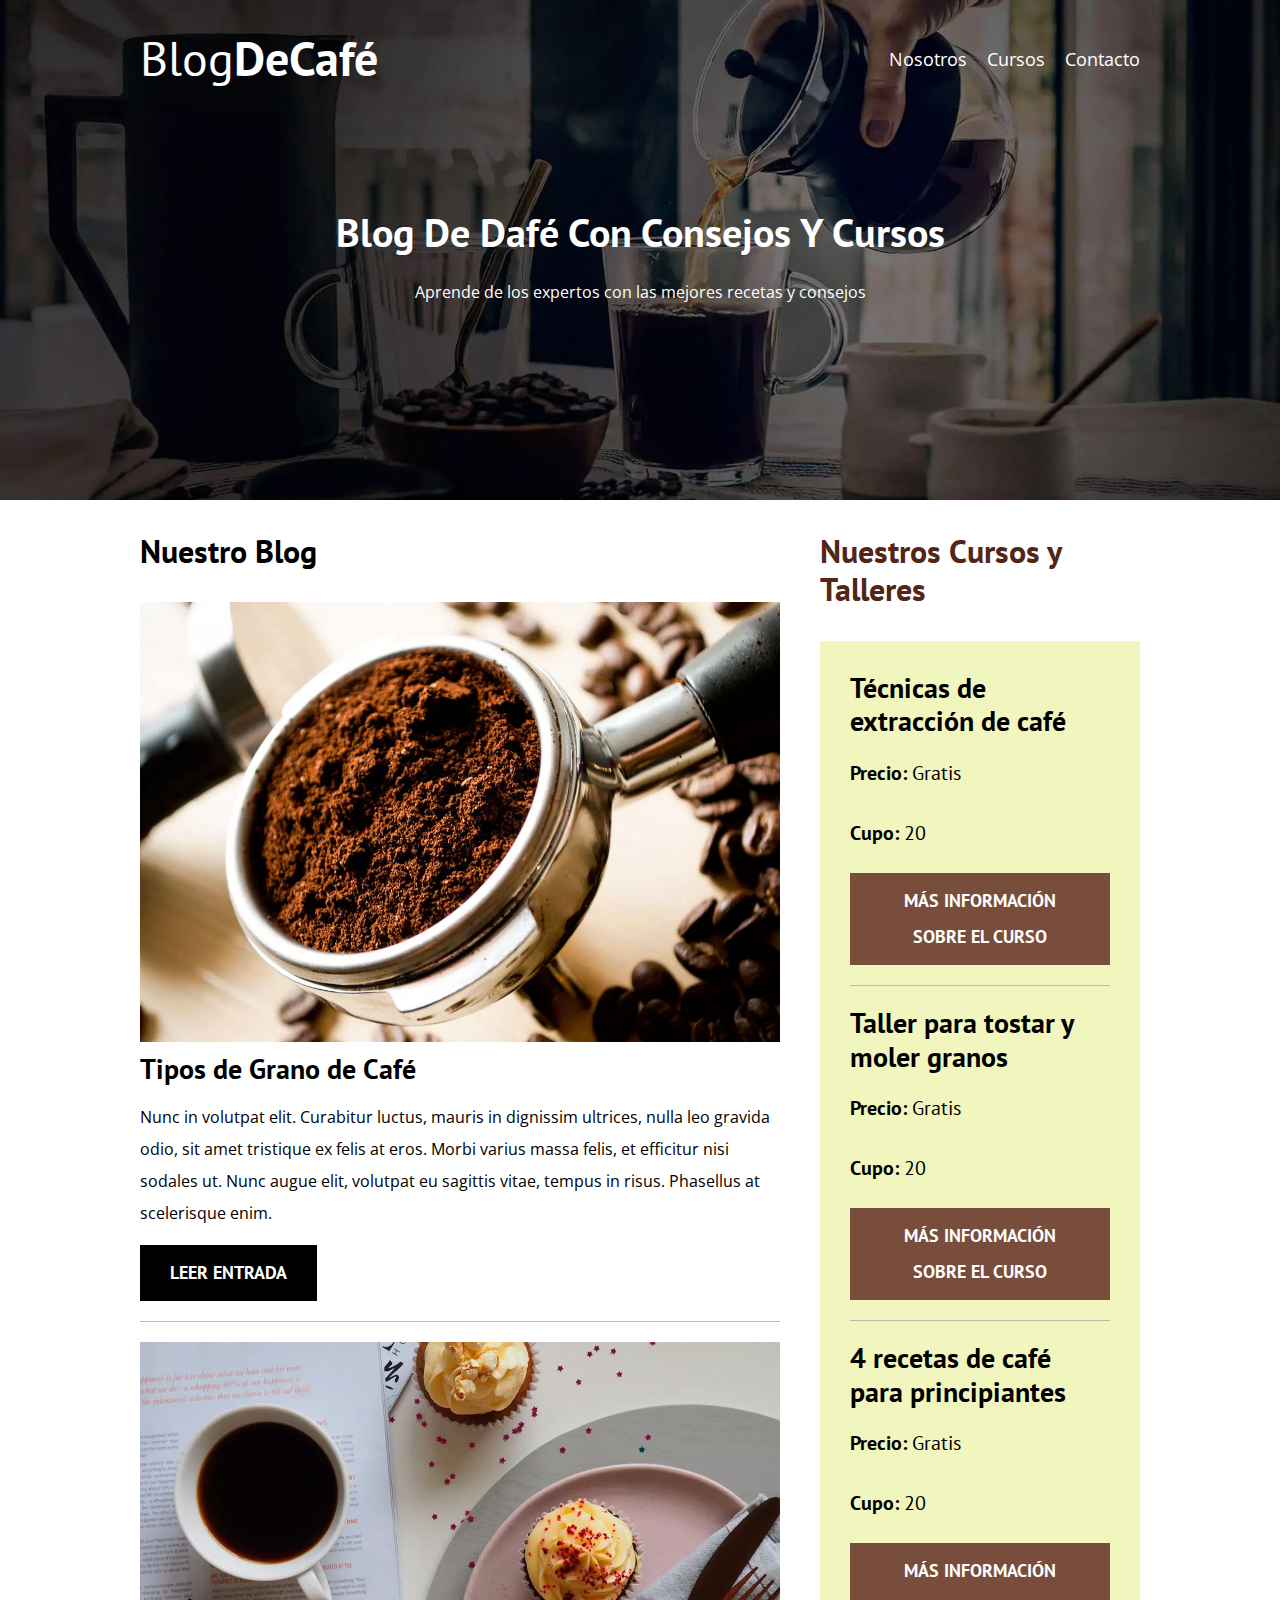
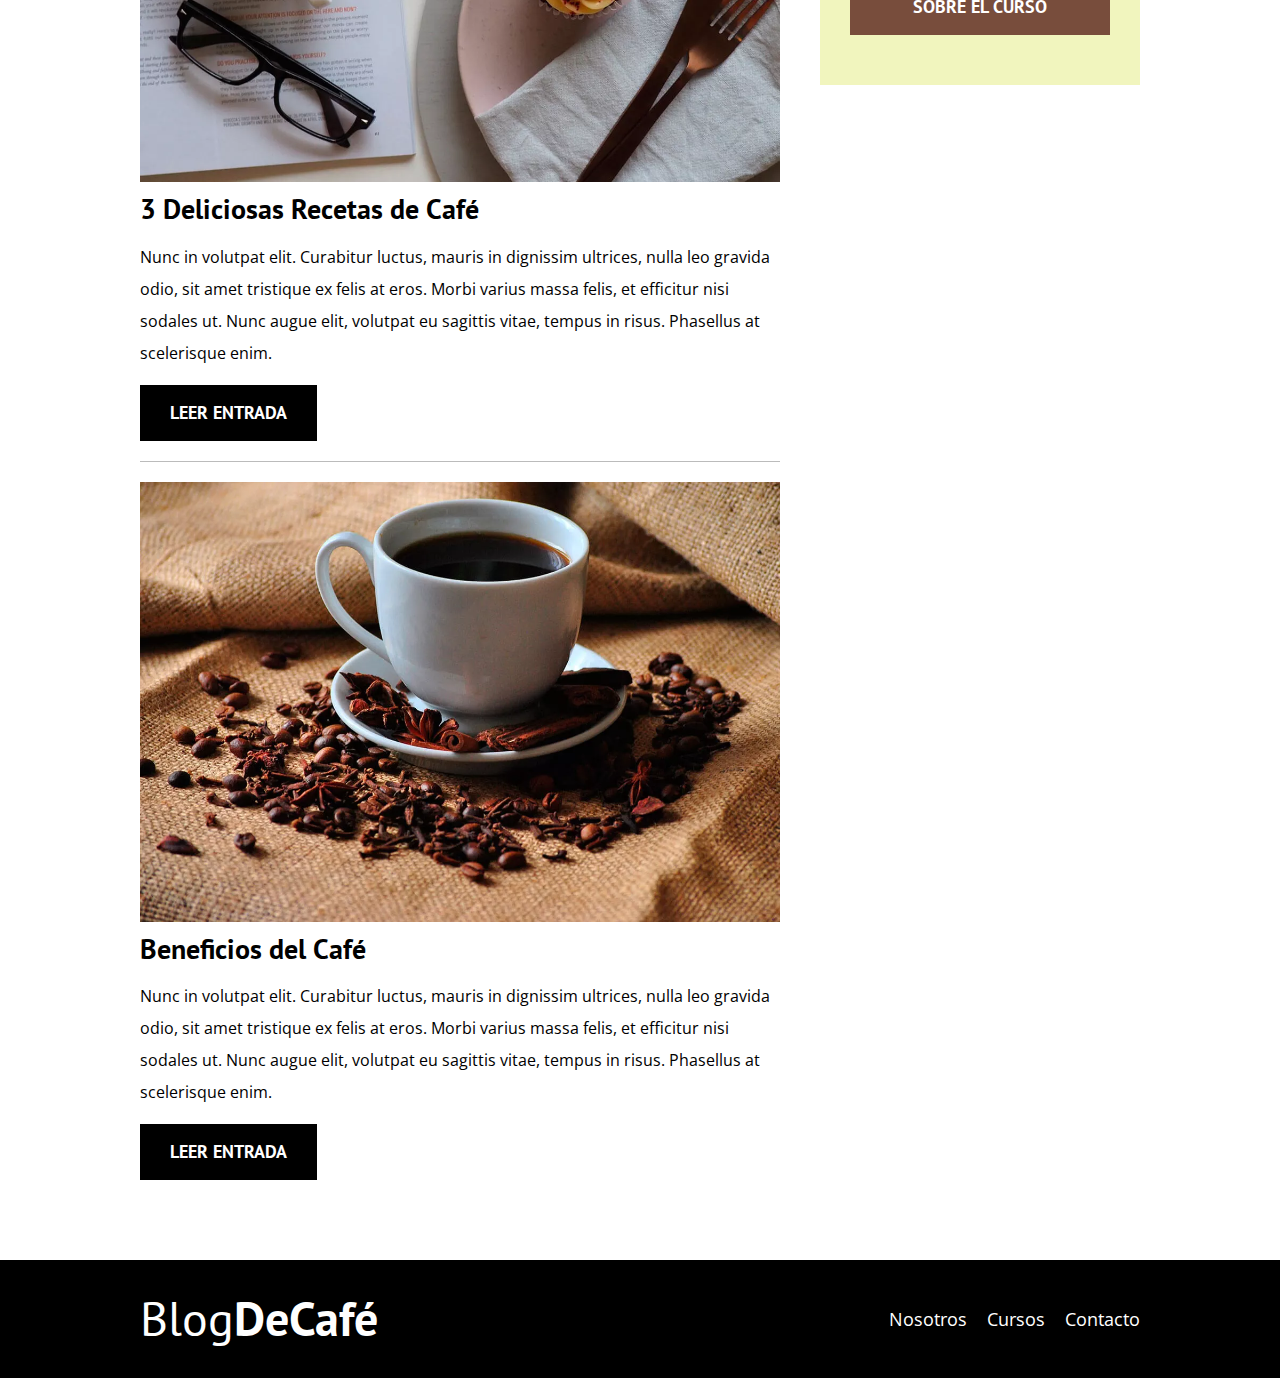
<file: index.html>
<!DOCTYPE html>
<html lang="en">

<head>
    <meta charset="UTF-8">
    <meta http-equiv="X-UA-Compatible" content="IE=edge">
    <meta name="viewport" content="width=device-width, initial-scale=1.0">
    <title>BlogDeCafé</title>

    <meta name="description" content="Encuentra todo sobre el café">

    <!-- Prefetch-->
    <link rel="Prefetch" href="cursos.html" as="document">

    <!--Preload-->
    <link rel="preload" href="css/normalize.css" as="style">
    <link rel="stylesheet" href="css/normalize.css">


    <link rel="preload" href="css/style.css" as="style">
    <link rel="stylesheet" href="css/style.css">

    <!--Preloas para fuentes externas-->
    <link rel="preload" href="https://fonts.googleapis.com/css2?family=Open+Sans&family=PT+Sans:wght@400;700&display=swap" crossorigin="crossorigin" as="font">

    <link rel="preconnect" href="https://fonts.googleapis.com">
    <link rel="preconnect" href="https://fonts.gstatic.com" crossorigin>
    <link href="https://fonts.googleapis.com/css2?family=Open+Sans&family=PT+Sans:wght@400;700&display=swap" rel="stylesheet">

    <!--Basicamente se puede hacer un preload para todo-->
    <!-- <link rel="preload" href="img/blog1.jpg" as="image">-->

</head>

<body>

    <header class="header">

        <div class="contenedor">
            <div class="barra">
                <a href="index.html" class="logo">
                    <h1 class="logo__nombre no-margin centrar-texto">Blog<span class="logo__bold">DeCafé</span></h1>
                </a>

                <nav class="navegacion">
                    <a href="nosotros.html" class="navegacion__enlace">Nosotros</a>
                    <a href="cursos.html" class="navegacion__enlace">Cursos</a>
                    <a href="contacto.html" class="navegacion__enlace">Contacto</a>
                </nav>
            </div>
        </div>

        <div class="header__texto">
            <h2 class="no-margin">Blog De Dafé Con Consejos Y Cursos</h2>
            <p class="no-margin padding">Aprende de los expertos con las mejores recetas y consejos</p>
        </div>
    </header>

    <div class="contenedor contenido-principal">
        <main class="blog">
            <h3>Nuestro Blog</h3>

            <article class="entrada">
                <div class="entrada__imagen">
                    <picture>
                        <source loading="lazy" srcset="img/blog1.webp" type="image/webp">
                        <img loading="lazy" src="img/blog1.jpg" alt="imagen blog">
                    </picture>
                </div>

                <div class="entrada__contenido">
                    <h4 class="no-margin">Tipos de Grano de Café</h4>
                    <p>Nunc in volutpat elit. Curabitur luctus, mauris in dignissim ultrices, nulla leo gravida odio, sit amet tristique ex felis at eros. Morbi varius massa felis, et efficitur nisi sodales ut. Nunc augue elit, volutpat eu sagittis vitae,
                        tempus in risus. Phasellus at scelerisque enim.</p>
                    <a href="entrada.html" class="boton boton--primario">Leer Entrada</a>
                </div>
            </article>

            <article class="entrada">
                <div class="entrada__imagen">
                    <picture>
                        <source loading="lazy" srcset="img/blog2.webp" type="image/webp">
                        <img loading="lazy" src="img/blog2.jpg" alt="imagen blog">
                    </picture>
                </div>

                <div class="entrada__contenido">
                    <h4 class="no-margin">3 Deliciosas Recetas de Café</h4>
                    <p>Nunc in volutpat elit. Curabitur luctus, mauris in dignissim ultrices, nulla leo gravida odio, sit amet tristique ex felis at eros. Morbi varius massa felis, et efficitur nisi sodales ut. Nunc augue elit, volutpat eu sagittis vitae,
                        tempus in risus. Phasellus at scelerisque enim.</p>
                    <a href="entrada.html" class="boton boton--primario">Leer Entrada</a>
                </div>
            </article>

            <article class="entrada">
                <div class="entrada__imagen">
                    <picture>
                        <source loading="lazy" srcset="img/blog3.webp" type="image/webp">
                        <img loading="lazy" src="img/blog3.jpg" alt="imagen blog">
                    </picture>
                </div>

                <div class="entrada__contenido">
                    <h4 class="no-margin">Beneficios del Café</h4>
                    <p>Nunc in volutpat elit. Curabitur luctus, mauris in dignissim ultrices, nulla leo gravida odio, sit amet tristique ex felis at eros. Morbi varius massa felis, et efficitur nisi sodales ut. Nunc augue elit, volutpat eu sagittis vitae,
                        tempus in risus. Phasellus at scelerisque enim.</p>
                    <a href="entrada.html" class="boton boton--primario">Leer Entrada</a>
                </div>
            </article>
        </main>

        <aside class="sidebar">
            <h3 class="tituloct">Nuestros Cursos y Talleres</h3>

            <ul class="cursos no-padding">
                <li class="widget-curso">
                    <h4 class="no-margin">Técnicas de extracción de café</h4>
                    <p class="widget-curso__label">Precio:
                        <span class="widget-curso__info">Gratis</span>
                    </p>
                    <p class="widget-curso__label">Cupo:
                        <span class="widget-curso__info">20</span>
                    </p>
                    <a href="entrada.html" class="boton boton--secundario">Más información sobre el curso</a>
                </li>

                <li class="widget-curso">
                    <h4 class="no-margin">Taller para tostar y moler granos</h4>
                    <p class="widget-curso__label">Precio:
                        <span class="widget-curso__info">Gratis</span>
                    </p>
                    <p class="widget-curso__label">Cupo:
                        <span class="widget-curso__info">20</span>
                    </p>
                    <a href="entrada.html" class="boton boton--secundario">Más información sobre el curso</a>
                </li>

                <li class="widget-curso">
                    <h4 class="no-margin">4 recetas de café para principiantes</h4>
                    <p class="widget-curso__label">Precio:
                        <span class="widget-curso__info">Gratis</span>
                    </p>
                    <p class="widget-curso__label">Cupo:
                        <span class="widget-curso__info">20</span>
                    </p>
                    <a href="entrada.html" class="boton boton--secundario">Más información sobre el curso</a>
                </li>
            </ul>
        </aside>
    </div>

    <footer class="footer">
        <div class="contenedor">
            <div class="barra">
                <a href="index.html" class="logo">
                    <h1 class="logo__nombre no-margin centrar-texto">Blog<span class="logo__bold">DeCafé</span></h1>
                </a>

                <nav class="navegacion">
                    <a href="nosotros.html" class="navegacion__enlace">Nosotros</a>
                    <a href="cursos.html" class="navegacion__enlace">Cursos</a>
                    <a href="contacto.html" class="navegacion__enlace">Contacto</a>
                </nav>
            </div>
        </div>
    </footer>

    <script src="js/modernizr.js"></script>
</body>

</html>
</file>
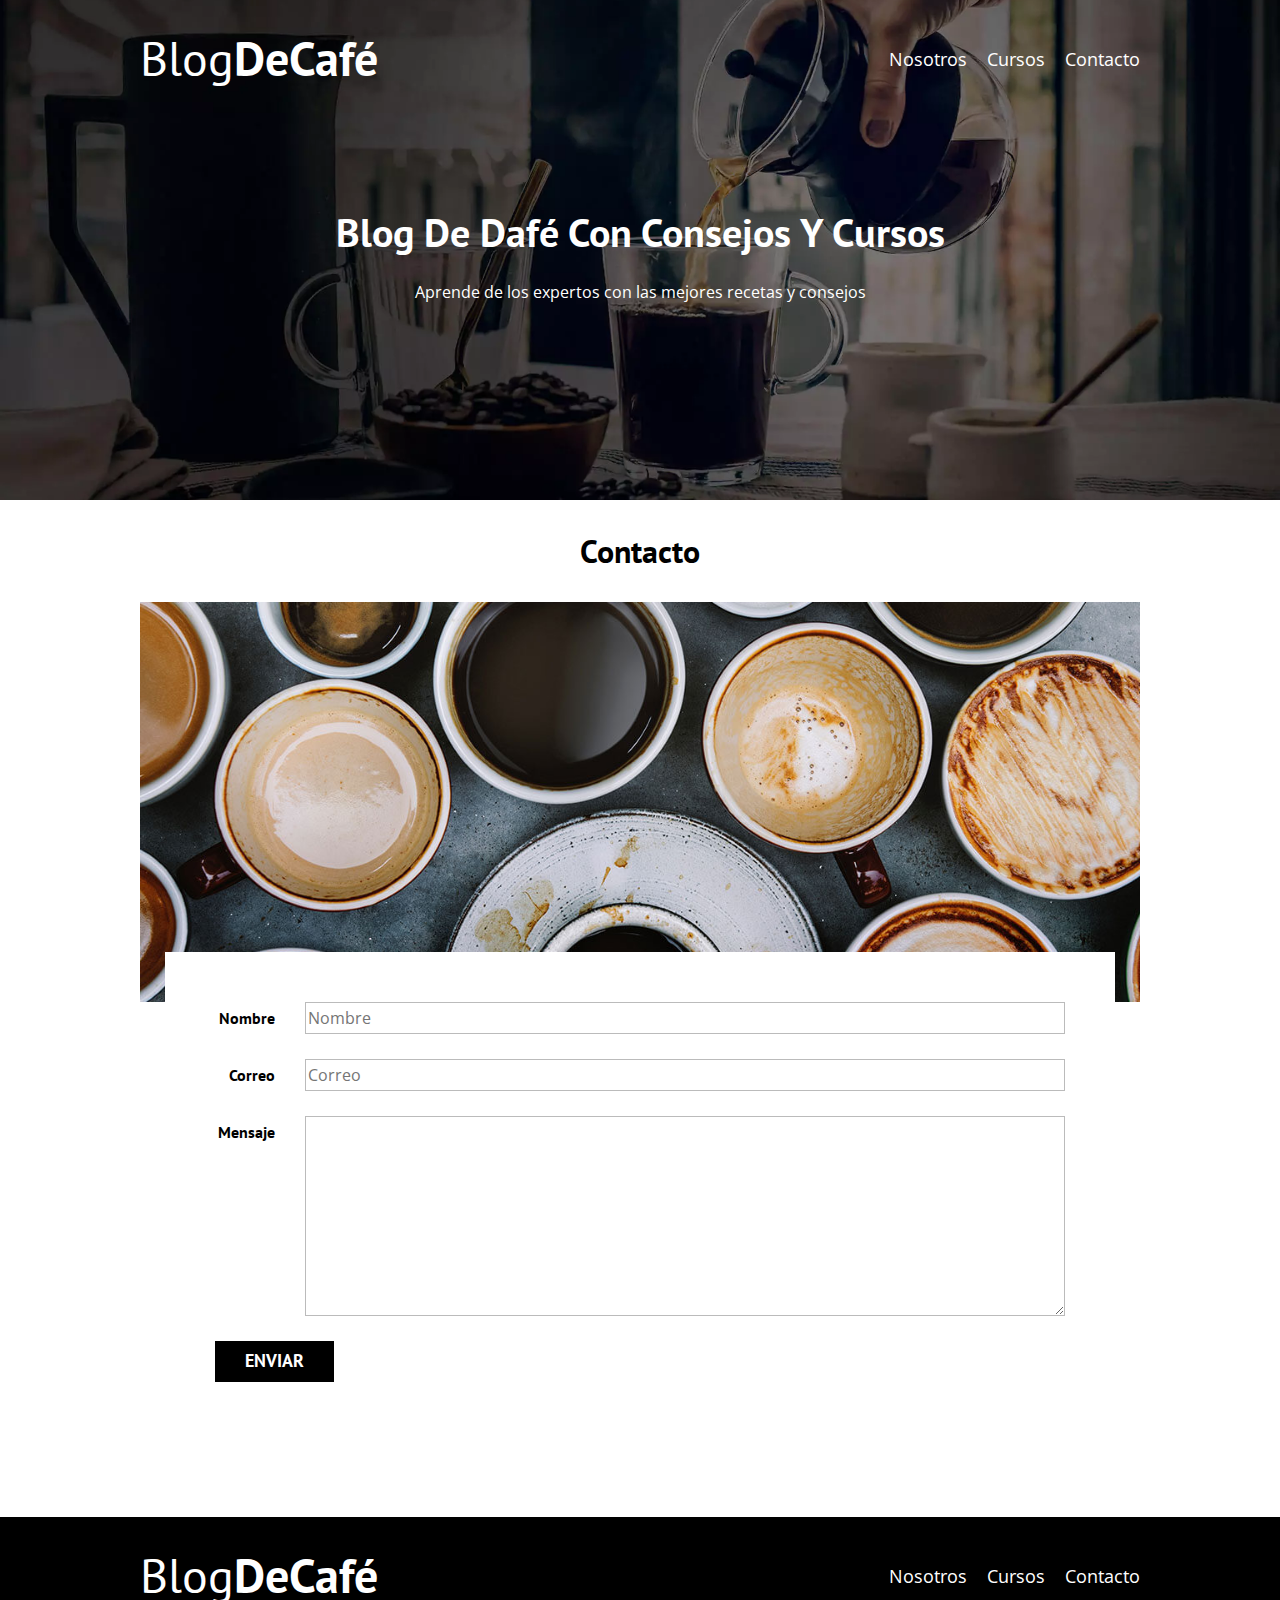
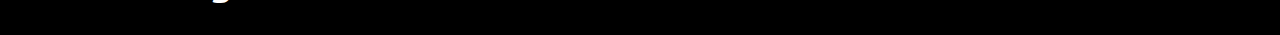
<file: contacto.html>
<!DOCTYPE html>
<html lang="en">

<head>
    <meta charset="UTF-8">
    <meta http-equiv="X-UA-Compatible" content="IE=edge">
    <meta name="viewport" content="width=device-width, initial-scale=1.0">
    <title>BlogDeCafé | Contacto</title>


    <meta name="description" content="Contacto de blog de café">

    <!-- Prefetch-->
    <link rel="Prefetch" href="index.html" as="document">

    <!--Preload-->
    <link rel="preload" href="css/normalize.css" as="style">
    <link rel="stylesheet" href="css/normalize.css">


    <link rel="preload" href="css/style.css" as="style">
    <link rel="stylesheet" href="css/style.css">

    <!--Preloas para fuentes externas-->
    <link rel="preload" href="https://fonts.googleapis.com/css2?family=Open+Sans&family=PT+Sans:wght@400;700&display=swap" crossorigin="crossorigin" as="font">

    <link rel="preconnect" href="https://fonts.googleapis.com">
    <link rel="preconnect" href="https://fonts.gstatic.com" crossorigin>
    <link href="https://fonts.googleapis.com/css2?family=Open+Sans&family=PT+Sans:wght@400;700&display=swap" rel="stylesheet">
</head>

<body>

    <header class="header">

        <div class="contenedor">
            <div class="barra">
                <a href="index.html" class="logo">
                    <h1 class="logo__nombre no-margin centrar-texto">Blog<span class="logo__bold">DeCafé</span></h1>
                </a>

                <nav class="navegacion">
                    <a href="nosotros.html" class="navegacion__enlace">Nosotros</a>
                    <a href="cursos.html" class="navegacion__enlace">Cursos</a>
                    <a href="contacto.html" class="navegacion__enlace">Contacto</a>
                </nav>
            </div>
        </div>



        <div class="header__texto">
            <h2 class="no-margin">Blog De Dafé Con Consejos Y Cursos</h2>
            <p class="no-margin padding">Aprende de los expertos con las mejores recetas y consejos</p>
        </div>
    </header>

    <main class="contenedor">
        <h3 class="centrar-texto">Contacto</h3>
        <div class="contacto_background"></div>

        <form class="formulario">
            <div class="campo">
                <label class="campo__label" for="nombre">Nombre</label>
                <input class="campo__field" type="text" placeholder="Nombre" id="nombre">
            </div>
            <div class="campo">
                <label class="campo__label" for="email">Correo</label>
                <input class="campo__field" type="email" placeholder="Correo" id="email">
            </div>
            <div class="campo">
                <label class="campo__label" for="mensaje">Mensaje</label>
                <textarea class="campo__field campo__field--textarea" id="mensaje"></textarea>
            </div>
            <div class="campo">
                <input type="submit" value="Enviar" class="boton boton--primario">
            </div>
        </form>


    </main>

    <footer class="footer">
        <div class="contenedor">
            <div class="barra">
                <a href="index.html" class="logo">
                    <h1 class="logo__nombre no-margin centrar-texto">Blog<span class="logo__bold">DeCafé</span></h1>
                </a>

                <nav class="navegacion">
                    <a href="nosotros.html" class="navegacion__enlace">Nosotros</a>
                    <a href="cursos.html" class="navegacion__enlace">Cursos</a>
                    <a href="contacto.html" class="navegacion__enlace">Contacto</a>
                </nav>
            </div>
        </div>
    </footer>
    <script src="js/modernizr.js"></script>

</body>

</html>
</file>
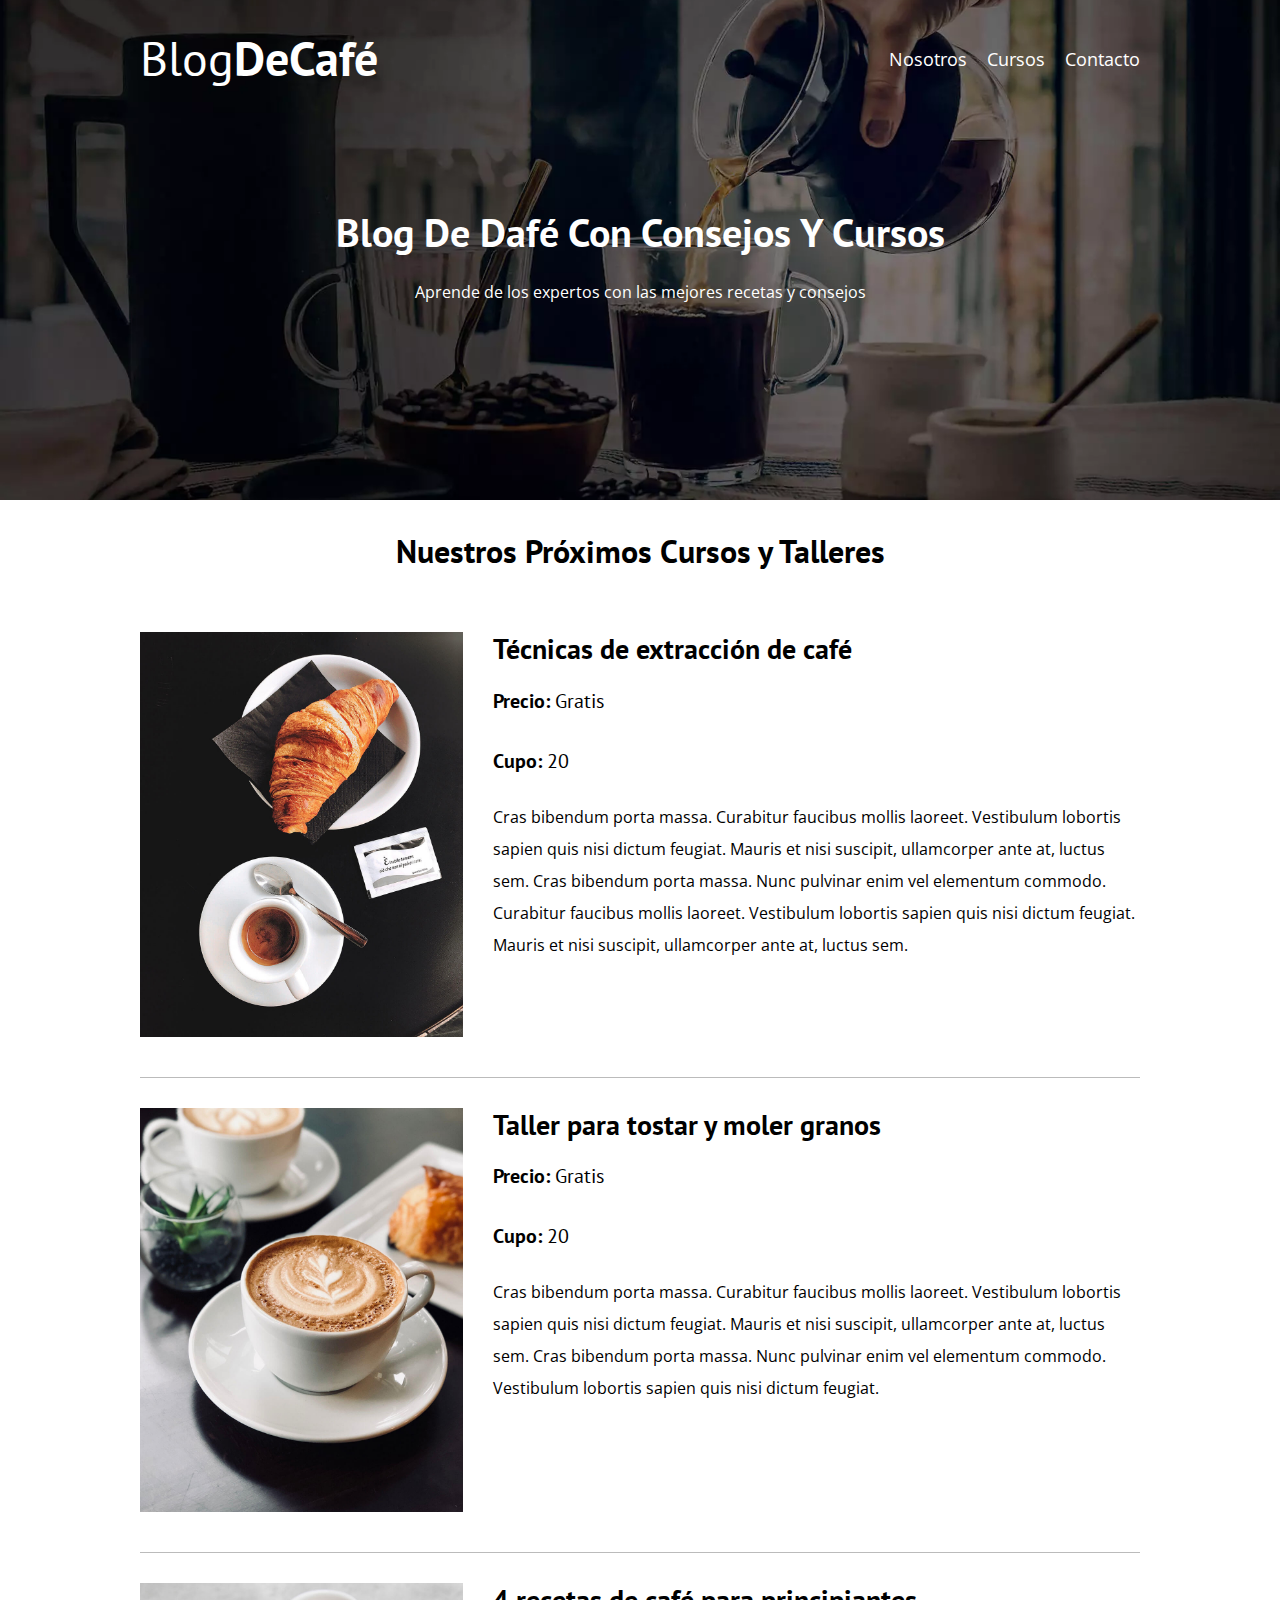
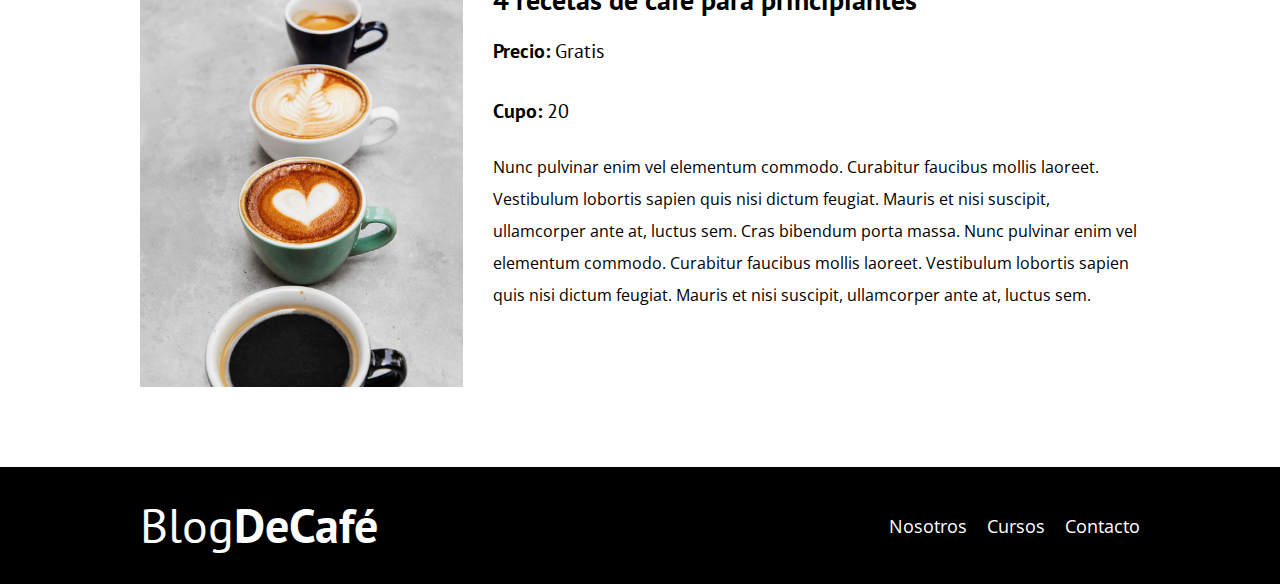
<file: cursos.html>
<!DOCTYPE html>
<html lang="en">

<head>
    <meta charset="UTF-8">
    <meta http-equiv="X-UA-Compatible" content="IE=edge">
    <meta name="viewport" content="width=device-width, initial-scale=1.0">
    <title>BlogDeCafé | Cursos</title>


    <meta name="description" content="Encuentra todo sobre café">

    <!-- Prefetch-->
    <link rel="Prefetch" href="contacto.html" as="document">

    <!--Preload-->
    <link rel="preload" href="css/normalize.css" as="style">
    <link rel="stylesheet" href="css/normalize.css">


    <link rel="preload" href="css/style.css" as="style">
    <link rel="stylesheet" href="css/style.css">

    <!--Preloas para fuentes externas-->
    <link rel="preload" href="https://fonts.googleapis.com/css2?family=Open+Sans&family=PT+Sans:wght@400;700&display=swap" crossorigin="crossorigin" as="font">

    <link rel="preconnect" href="https://fonts.googleapis.com">
    <link rel="preconnect" href="https://fonts.gstatic.com" crossorigin>
    <link href="https://fonts.googleapis.com/css2?family=Open+Sans&family=PT+Sans:wght@400;700&display=swap" rel="stylesheet">
</head>

<body>

    <header class="header">

        <div class="contenedor">
            <div class="barra">
                <a href="index.html" class="logo">
                    <h1 class="logo__nombre no-margin centrar-texto">Blog<span class="logo__bold">DeCafé</span></h1>
                </a>

                <nav class="navegacion">
                    <a href="nosotros.html" class="navegacion__enlace">Nosotros</a>
                    <a href="cursos.html" class="navegacion__enlace">Cursos</a>
                    <a href="contacto.html" class="navegacion__enlace">Contacto</a>
                </nav>
            </div>
        </div>



        <div class="header__texto">
            <h2 class="no-margin">Blog De Dafé Con Consejos Y Cursos</h2>
            <p class="no-margin padding">Aprende de los expertos con las mejores recetas y consejos</p>
        </div>
    </header>

    <main class="contenedor">
        <h3 class="centrar-texto">Nuestros Próximos Cursos y Talleres</h3>

        <div class="curso">

            <div class="curso__imagen">
                <img loading="lazy" src="img/curso1.jpg" alt="Imagen del curso">
            </div>

            <div class="curso__informacion">
                <h4 class="no-margin">Técnicas de extracción de café</h4>
                <p class="widget-curso__label">Precio:
                    <span class="widget-curso__info">Gratis</span>
                </p>
                <p class="widget-curso__label">Cupo:
                    <span class="widget-curso__info">20</span>
                </p>
                <p class="curso__descripcion">
                    Cras bibendum porta massa. Curabitur faucibus mollis laoreet. Vestibulum lobortis sapien quis nisi dictum feugiat. Mauris et nisi suscipit, ullamcorper ante at, luctus sem. Cras bibendum porta massa. Nunc pulvinar enim vel elementum commodo. Curabitur
                    faucibus mollis laoreet. Vestibulum lobortis sapien quis nisi dictum feugiat. Mauris et nisi suscipit, ullamcorper ante at, luctus sem.
                </p>
            </div>
        </div>

        <div class="curso">

            <div class="curso__imagen">
                <img loading="lazy" src="img/curso2.jpg" alt="Imagen del curso">
            </div>

            <div class="curso__informacion">
                <h4 class="no-margin">Taller para tostar y moler granos</h4>
                <p class="widget-curso__label">Precio:
                    <span class="widget-curso__info">Gratis</span>
                </p>
                <p class="widget-curso__label">Cupo:
                    <span class="widget-curso__info">20</span>
                </p>
                <p class="curso__descripcion">
                    Cras bibendum porta massa. Curabitur faucibus mollis laoreet. Vestibulum lobortis sapien quis nisi dictum feugiat. Mauris et nisi suscipit, ullamcorper ante at, luctus sem. Cras bibendum porta massa. Nunc pulvinar enim vel elementum commodo. Vestibulum
                    lobortis sapien quis nisi dictum feugiat.
                </p>
            </div>
        </div>

        <div class="curso">

            <div class="curso__imagen">
                <img loading="lazy" src="img/curso3.jpg" alt="Imagen del curso">
            </div>

            <div class="curso__informacion">
                <h4 class="no-margin">4 recetas de café para principiantes</h4>
                <p class="widget-curso__label">Precio:
                    <span class="widget-curso__info">Gratis</span>
                </p>
                <p class="widget-curso__label">Cupo:
                    <span class="widget-curso__info">20</span>
                </p>
                <p class="curso__descripcion">
                    Nunc pulvinar enim vel elementum commodo. Curabitur faucibus mollis laoreet. Vestibulum lobortis sapien quis nisi dictum feugiat. Mauris et nisi suscipit, ullamcorper ante at, luctus sem. Cras bibendum porta massa. Nunc pulvinar enim vel elementum commodo.
                    Curabitur faucibus mollis laoreet. Vestibulum lobortis sapien quis nisi dictum feugiat. Mauris et nisi suscipit, ullamcorper ante at, luctus sem.
                </p>
            </div>
        </div>

    </main>

    <footer class="footer">
        <div class="contenedor">
            <div class="barra">
                <a href="index.html" class="logo">
                    <h1 class="logo__nombre no-margin centrar-texto">Blog<span class="logo__bold">DeCafé</span></h1>
                </a>

                <nav class="navegacion">
                    <a href="nosotros.html" class="navegacion__enlace">Nosotros</a>
                    <a href="cursos.html" class="navegacion__enlace">Cursos</a>
                    <a href="contacto.html" class="navegacion__enlace">Contacto</a>
                </nav>
            </div>
        </div>
    </footer>

    <script src="js/modernizr.js"></script>

</body>

</html>
</file>
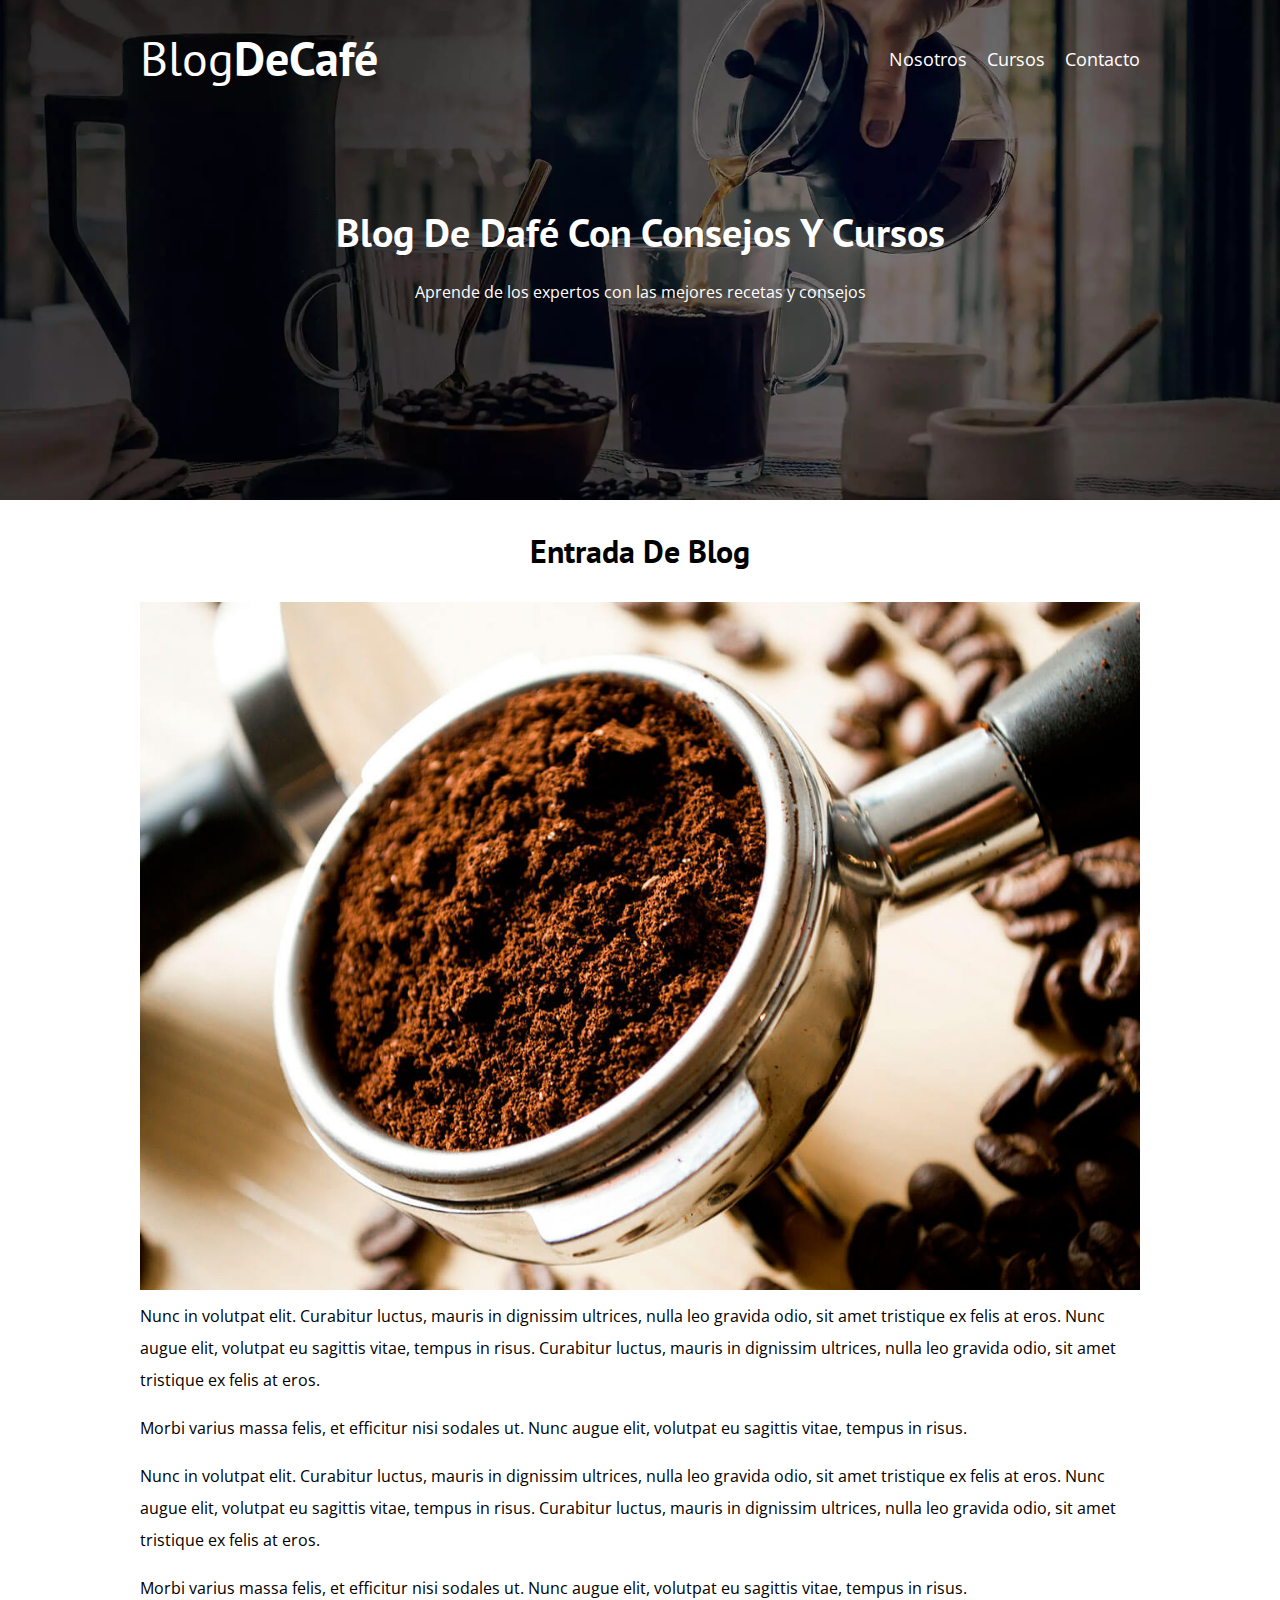
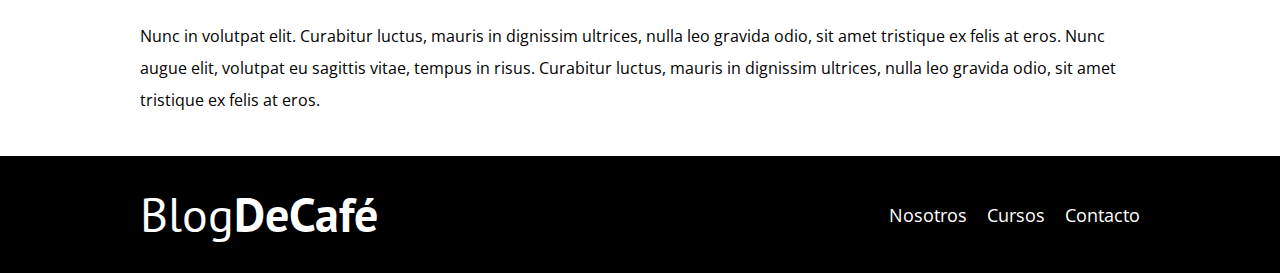
<file: entrada.html>
<!DOCTYPE html>
<html lang="en">

<head>
    <meta charset="UTF-8">
    <meta http-equiv="X-UA-Compatible" content="IE=edge">
    <meta name="viewport" content="width=device-width, initial-scale=1.0">
    <title>BlogDeCafé | Entrada</title>

    <link rel="Prefetch" href="index.html" as="document">

    <!--Preload-->
    <link rel="preload" href="css/normalize.css" as="style">
    <link rel="stylesheet" href="css/normalize.css">


    <link rel="preload" href="css/style.css" as="style">
    <link rel="stylesheet" href="css/style.css">

    <!--Preload para fuentes externas-->
    <link rel="preload" href="https://fonts.googleapis.com/css2?family=Open+Sans&family=PT+Sans:wght@400;700&display=swap" crossorigin="crossorigin" as="font">

    <link rel="preconnect" href="https://fonts.googleapis.com">
    <link rel="preconnect" href="https://fonts.gstatic.com" crossorigin>
    <link href="https://fonts.googleapis.com/css2?family=Open+Sans&family=PT+Sans:wght@400;700&display=swap" rel="stylesheet">

</head>

<body>

    <header class="header">

        <div class="contenedor">
            <div class="barra">
                <a href="index.html" class="logo">
                    <h1 class="logo__nombre no-margin centrar-texto">Blog<span class="logo__bold">DeCafé</span></h1>
                </a>

                <nav class="navegacion">
                    <a href="nosotros.html" class="navegacion__enlace">Nosotros</a>
                    <a href="cursos.html" class="navegacion__enlace">Cursos</a>
                    <a href="contacto.html" class="navegacion__enlace">Contacto</a>
                </nav>
            </div>
        </div>



        <div class="header__texto">
            <h2 class="no-margin">Blog De Dafé Con Consejos Y Cursos</h2>
            <p class="no-margin padding">Aprende de los expertos con las mejores recetas y consejos</p>
        </div>
    </header>

    <main class="contenedor">
        <h3 class="centrar-texto">Entrada De Blog</h3>

        <img src="img/blog1.jpg" alt="">

        <div class="sobre-nosotros__texto">
            <p>Nunc in volutpat elit. Curabitur luctus, mauris in dignissim ultrices, nulla leo gravida odio, sit amet tristique ex felis at eros. Nunc augue elit, volutpat eu sagittis vitae, tempus in risus. Curabitur luctus, mauris in dignissim ultrices,
                nulla leo gravida odio, sit amet tristique ex felis at eros.</p>
            <p> Morbi varius massa felis, et efficitur nisi sodales ut. Nunc augue elit, volutpat eu sagittis vitae, tempus in risus.</p>
            <p>Nunc in volutpat elit. Curabitur luctus, mauris in dignissim ultrices, nulla leo gravida odio, sit amet tristique ex felis at eros. Nunc augue elit, volutpat eu sagittis vitae, tempus in risus. Curabitur luctus, mauris in dignissim ultrices,
                nulla leo gravida odio, sit amet tristique ex felis at eros.</p>
            <p> Morbi varius massa felis, et efficitur nisi sodales ut. Nunc augue elit, volutpat eu sagittis vitae, tempus in risus.</p>
            <p>Nunc in volutpat elit. Curabitur luctus, mauris in dignissim ultrices, nulla leo gravida odio, sit amet tristique ex felis at eros. Nunc augue elit, volutpat eu sagittis vitae, tempus in risus. Curabitur luctus, mauris in dignissim ultrices,
                nulla leo gravida odio, sit amet tristique ex felis at eros.</p>

        </div>
    </main>

    <footer class="footer">
        <div class="contenedor">
            <div class="barra">
                <a href="index.html" class="logo">
                    <h1 class="logo__nombre no-margin centrar-texto">Blog<span class="logo__bold">DeCafé</span></h1>
                </a>

                <nav class="navegacion">
                    <a href="nosotros.html" class="navegacion__enlace">Nosotros</a>
                    <a href="cursos.html" class="navegacion__enlace">Cursos</a>
                    <a href="contacto.html" class="navegacion__enlace">Contacto</a>
                </nav>
            </div>
        </div>
    </footer>

    <script src="js/modernizr.js"></script>

</body>

</html>
</file>
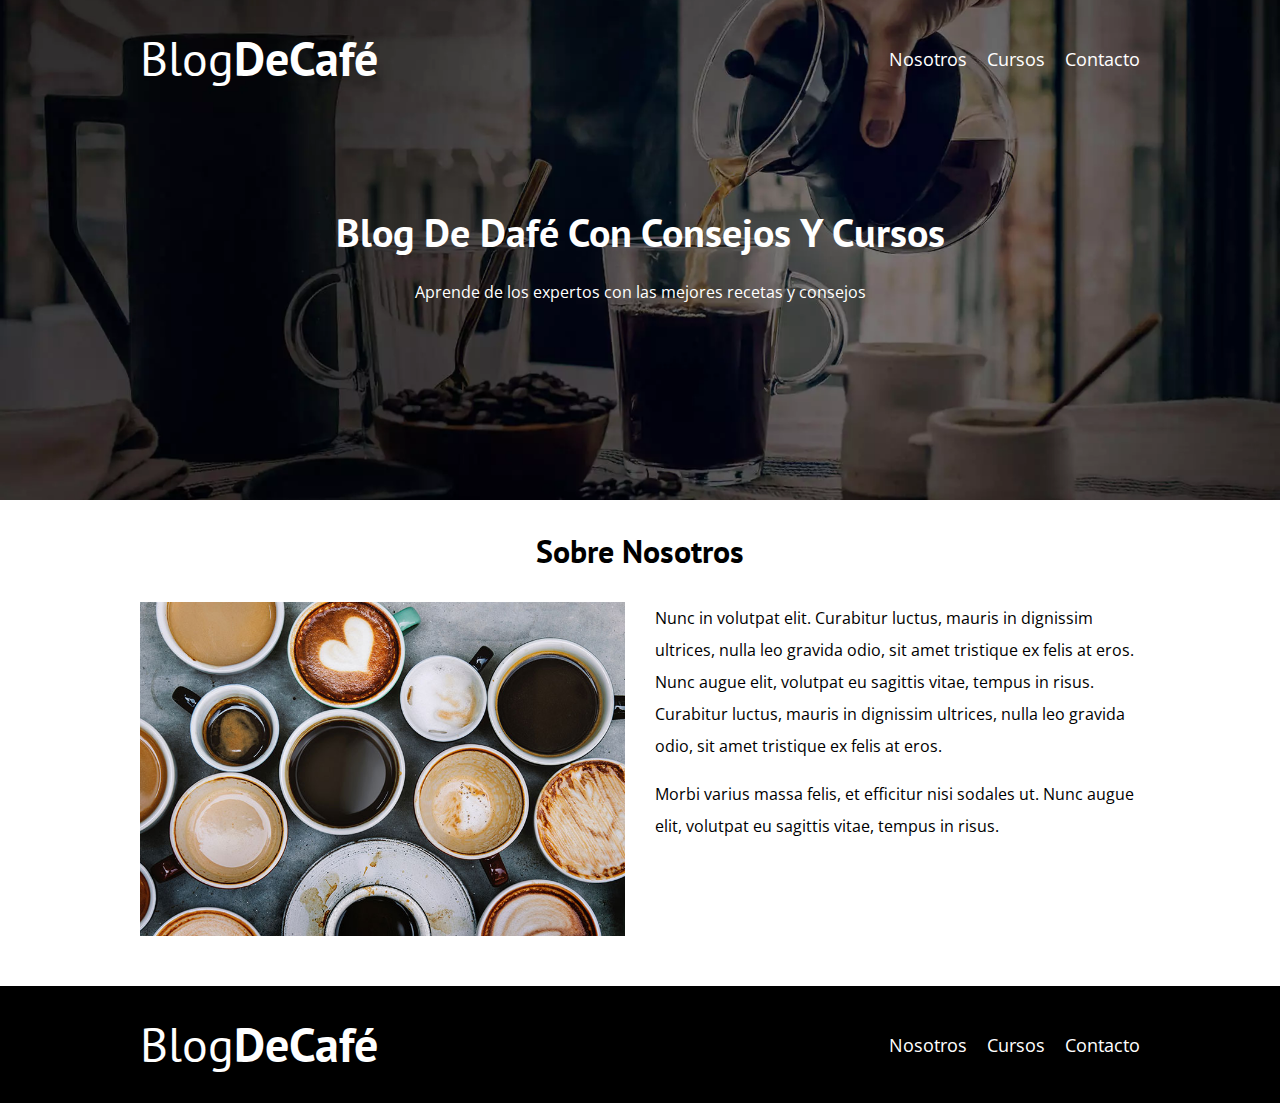
<file: nosotros.html>
<!DOCTYPE html>
<html lang="en">

<head>
    <meta charset="UTF-8">
    <meta http-equiv="X-UA-Compatible" content="IE=edge">
    <meta name="viewport" content="width=device-width, initial-scale=1.0">
    <title>BlogDeCafé | Nosotros</title>

    <meta name="description" content="Encuentra todo sobre café">

    <link rel="Prefetch" href="index.html" as="document">

    <!--Preload-->
    <link rel="preload" href="css/normalize.css" as="style">
    <link rel="stylesheet" href="css/normalize.css">


    <link rel="preload" href="css/style.css" as="style">
    <link rel="stylesheet" href="css/style.css">

    <!--Preload para fuentes externas-->
    <link rel="preload" href="https://fonts.googleapis.com/css2?family=Open+Sans&family=PT+Sans:wght@400;700&display=swap" crossorigin="crossorigin" as="font">

    <link rel="preconnect" href="https://fonts.googleapis.com">
    <link rel="preconnect" href="https://fonts.gstatic.com" crossorigin>
    <link href="https://fonts.googleapis.com/css2?family=Open+Sans&family=PT+Sans:wght@400;700&display=swap" rel="stylesheet">


</head>

<body>

    <header class="header">

        <div class="contenedor">
            <div class="barra">
                <a href="index.html" class="logo">
                    <h1 class="logo__nombre no-margin centrar-texto">Blog<span class="logo__bold">DeCafé</span></h1>
                </a>

                <nav class="navegacion">
                    <a href="nosotros.html" class="navegacion__enlace">Nosotros</a>
                    <a href="cursos.html" class="navegacion__enlace">Cursos</a>
                    <a href="contacto.html" class="navegacion__enlace">Contacto</a>
                </nav>
            </div>
        </div>



        <div class="header__texto">
            <h2 class="no-margin">Blog De Dafé Con Consejos Y Cursos</h2>
            <p class="no-margin padding">Aprende de los expertos con las mejores recetas y consejos</p>
        </div>
    </header>

    <main class="contenedor">
        <h3 class="centrar-texto">Sobre Nosotros</h3>

        <div class="sobre-nosotros">
            <div class="sobre-nosotros__imagen">
                <img src="img/nosotros.jpg" alt="">
            </div>

            <div class="sobre-nosotros__texto">
                <p>Nunc in volutpat elit. Curabitur luctus, mauris in dignissim ultrices, nulla leo gravida odio, sit amet tristique ex felis at eros. Nunc augue elit, volutpat eu sagittis vitae, tempus in risus. Curabitur luctus, mauris in dignissim ultrices,
                    nulla leo gravida odio, sit amet tristique ex felis at eros.</p>
                <p> Morbi varius massa felis, et efficitur nisi sodales ut. Nunc augue elit, volutpat eu sagittis vitae, tempus in risus.</p>

            </div>
        </div>
    </main>

    <footer class="footer">
        <div class="contenedor">
            <div class="barra">
                <a href="index.html" class="logo">
                    <h1 class="logo__nombre no-margin centrar-texto">Blog<span class="logo__bold">DeCafé</span></h1>
                </a>

                <nav class="navegacion">
                    <a href="nosotros.html" class="navegacion__enlace">Nosotros</a>
                    <a href="cursos.html" class="navegacion__enlace">Cursos</a>
                    <a href="contacto.html" class="navegacion__enlace">Contacto</a>
                </nav>
            </div>
        </div>
    </footer>

    <script src="js/modernizr.js"></script>

</body>

</html>
</file>
<file: css/style.css>
:root {
    --fuenteHeading: 'PT Sans', sans-serif;
    --fuenteParrafo: 'Open Sans', sans-serif;
    --primario: #784D3C;
    --primarioOscuro: #522616;
    --secundario: #f1f5be;
    --gris: #bbbbbb;
    --blanco: #FFF;
    --negro: #000;
}

html {
    box-sizing: border-box;
    font-size: 62.5%;
}

*,
*:before,
*:after {
    box-sizing: inherit;
}

body {
    font-family: var(--fuenteParrafo);
    font-size: 1.6rem;
    line-height: 2;
}


/*GLOBALES--------------------------------------------------*/

.contenedor {
    max-width: 100rem;
    width: 80%;
    margin: 0 auto;
}

a {
    text-decoration: none;
}

h1,
h2,
h3,
h4 {
    font-family: var(--fuenteHeading);
    line-height: 1.2;
}

h1 {
    font-size: 4.8rem;
}

h2 {
    font-size: 4rem;
}

h3 {
    font-size: 3.2rem;
}

h4 {
    font-size: 2.8rem;
}

@media (min-width: 768px) {
    h4 {
        padding-bottom: 1.5rem;
    }
}

img {
    max-width: 100%;
}

.no-margin {
    margin: 0;
}

.no-padding {
    padding: 0;
}

.centrar-texto {
    text-align: center;
}

.padding {
    padding: 2rem 1rem;
}


/*FIN GLOBALES----------------------------------------------*/


/*HEADAR----------------------------------------------------*/

.webp .header {
    background-image: url(../img/banner.webp);
}

.no-webp .header {
    background-image: url(../img/banner.jpg);
}

.header {
    height: 50rem;
    background-size: cover;
    background-repeat: no-repeat;
    background-position: center center;
}

.header__texto {
    text-align: center;
    color: var(--blanco);
    margin-top: 5rem;
}

@media (min-width: 768px) {
    .header__texto {
        margin-top: 12rem;
    }
}

.barra {
    padding-top: 3rem;
}


/*Barra--------------------------*/

@media (min-width: 768px) {
    .barra {
        display: flex;
        justify-content: space-between;
        align-items: center;
    }
}


/*Logo*/

.logo {
    color: var(--blanco);
}

.logo__nombre {
    font-weight: 400;
}

.logo__bold {
    font-weight: 700;
}


/*Fin Logo*/


/*Navegacion*/

.navegacion {
    margin-top: 3rem;
}

@media (min-width: 768px) {
    .navegacion {
        display: flex;
        gap: 2rem;
        margin-top: 0rem;
    }
}

.navegacion__enlace {
    display: block;
    text-align: center;
    color: var(--blanco);
    font-size: 1.8rem;
}


/*Fin Navegacion*/


/*Fin Barra----------------------*/


/*FIN HEADAR------------------------------------------------*/


/*CONTENIDO PRINCIPAL---------------------------------------*/

.tituloct {
    color: var(--primarioOscuro);
}

@media (min-width: 768px) {
    .contenido-principal {
        display: grid;
        grid-template-columns: 2fr 1fr;
        column-gap: 4rem;
    }
}

.entrada {
    border-bottom: 1px solid var(--gris);
    margin-bottom: 2rem;
}

.entrada:last-of-type {
    border-bottom: none;
    margin-top: 0;
}

.boton {
    display: block;
    color: var(--blanco);
    margin-bottom: 2rem;
    padding: 1rem 3rem;
    text-align: center;
    font-family: var(--fuenteHeading);
    font-weight: bold;
    text-transform: uppercase;
    font-size: 1.8rem;
    border: none;
}

.boton:hover {
    cursor: pointer;
}

@media (min-width: 768px) {
    .boton {
        display: inline-block;
    }
}

.boton--primario {
    background-color: var(--negro);
}

.boton--secundario {
    background-color: var(--primario);
}

.cursos {
    list-style: none;
    background-color: var(--secundario);
    padding: 3rem;
}

.widget-curso {
    border-bottom: 1px solid var(--gris);
    margin-bottom: 2rem;
}

.widget-curso:last-of-type {
    border-bottom: none;
    margin-bottom: 0;
}

.widget-curso__label {
    font-family: var(--fuenteHeading);
    font-weight: bold;
}

.widget-curso__info {
    font-weight: 400;
}

.widget-curso__label,
.widget-curso__info {
    font-size: 2rem;
}


/*FIN CONTENIDO PRINCIPAL-----------------------------------*/


/*NOSOTROS------------------------------------------------- */

@media (min-width: 768px) {
    .sobre-nosotros {
        display: grid;
        grid-template-columns: repeat(2, 1fr);
        column-gap: 3rem;
    }
    p {
        margin-top: 0;
    }
}


/*NOSOTROS------------------------------------------------- */


/*CURSOS----------------------------------------------------*/

.curso {
    padding: 3rem 0;
    border-bottom: 1px solid var(--gris);
}

@media (min-width: 768px) {
    .curso {
        display: grid;
        grid-template-columns: 1fr 2fr;
        column-gap: 3rem;
    }
}

.curso:last-of-type {
    border: none;
}

.widget-curso__label {
    font-family: var(--fuenteHeading);
    font-weight: bold;
}

.widget-curso__info {
    font-weight: 400;
}

.widget-curso__label,
.widget-curso__info {
    font-size: 2rem;
}


/*CURSOS----------------------------------------------------*/


/*CONTACT0--------------------------------------------------*/

.contacto_background {
    background-image: url(../img/contacto.jpg);
    height: 40rem;
    background-size: cover;
    background-repeat: no-repeat;
}

.formulario {
    background-color: var(--blanco);
    margin: -5rem auto 0 auto;
    width: 95%;
    padding: 2rem;
}

@media (min-width: 768px) {
    .formulario {
        padding: 5rem;
    }
}

.campo {
    display: flex;
    margin-bottom: 2.5rem;
}

.campo__label {
    flex: 0 0 9rem;
    text-align: right;
    padding-right: 3rem;
    font-family: var(--fuenteHeading);
    font-weight: bold;
}

.campo__field {
    flex: 1;
    border: 1px solid var(--gris);
    overflow: auto
}

.campo__field--textarea {
    height: 20rem;
}


/*CONTACT0--------------------------------------------------*/


/*FOOTER----------------------------------------------------*/

.footer {
    padding-bottom: 3rem;
    background-color: var(--negro);
    margin-top: 4rem;
}


/*FIN FOOTER------------------------------------------------*/
</file>
